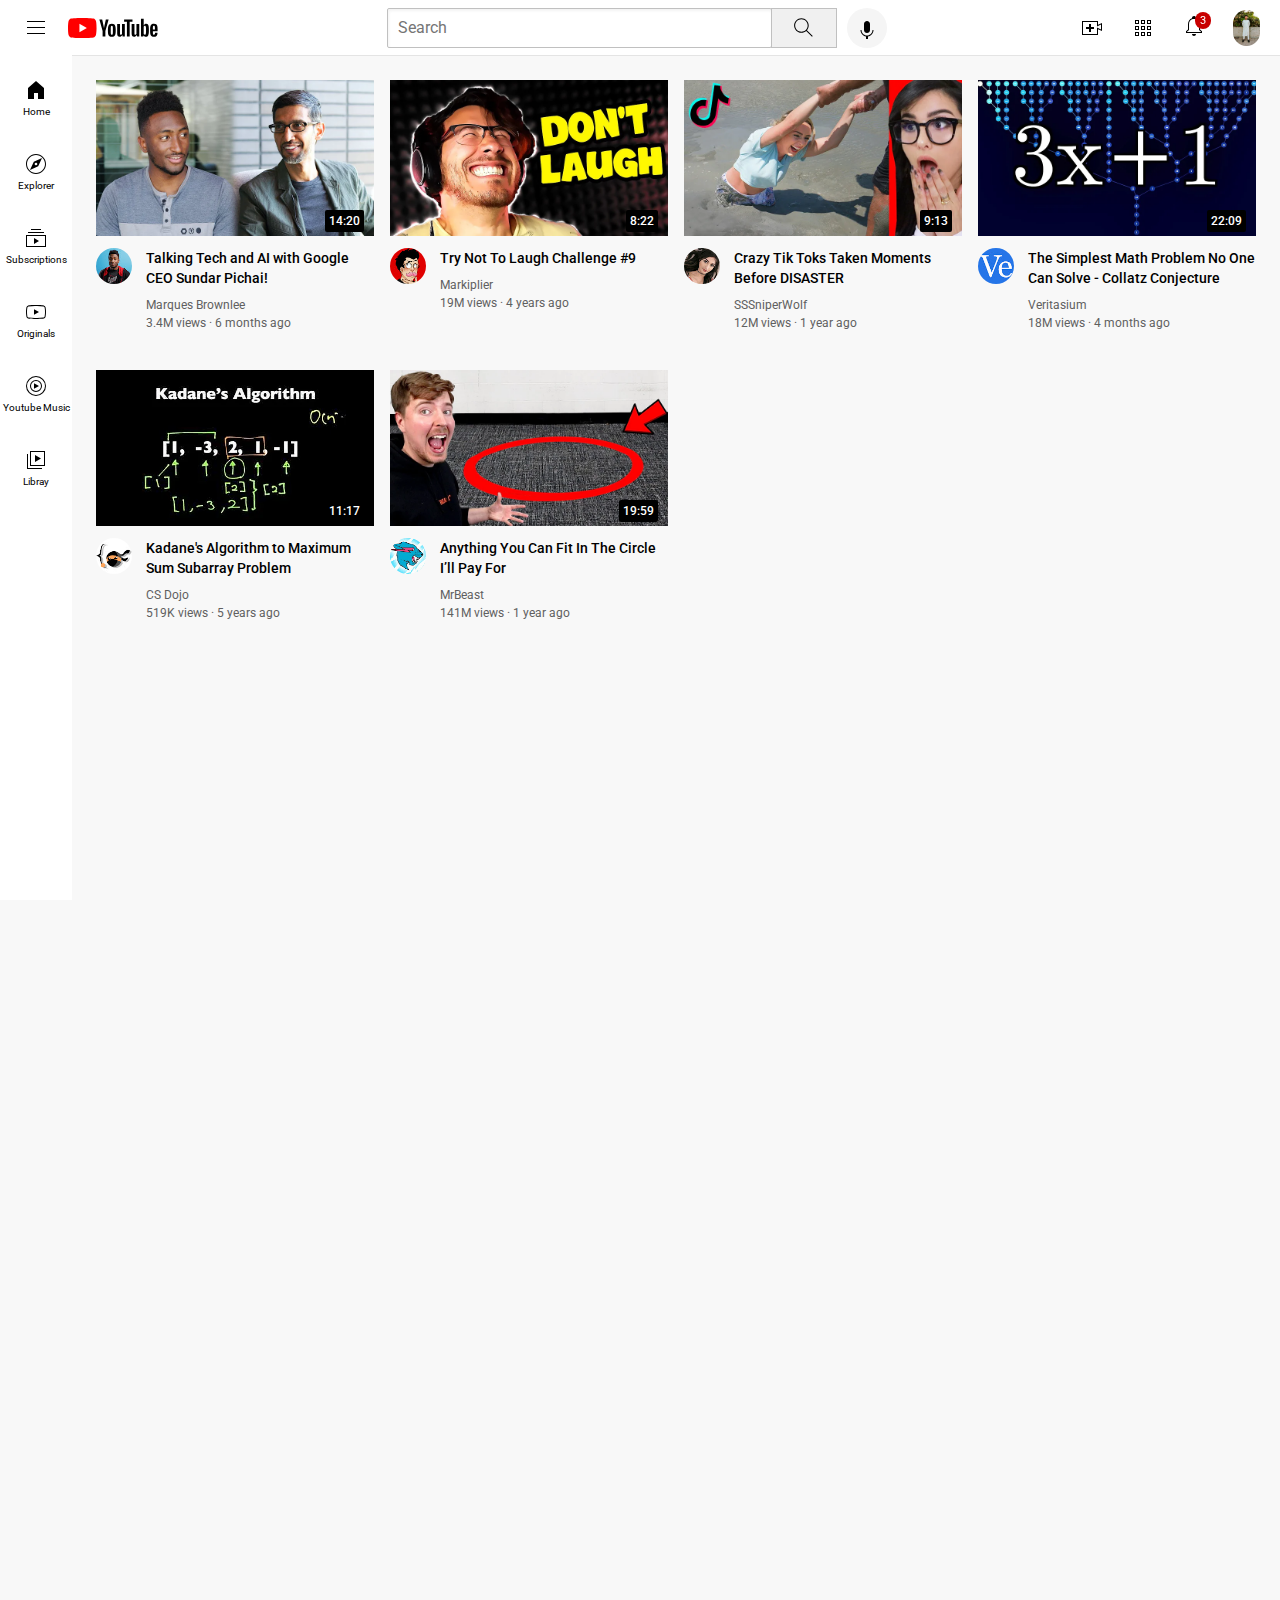
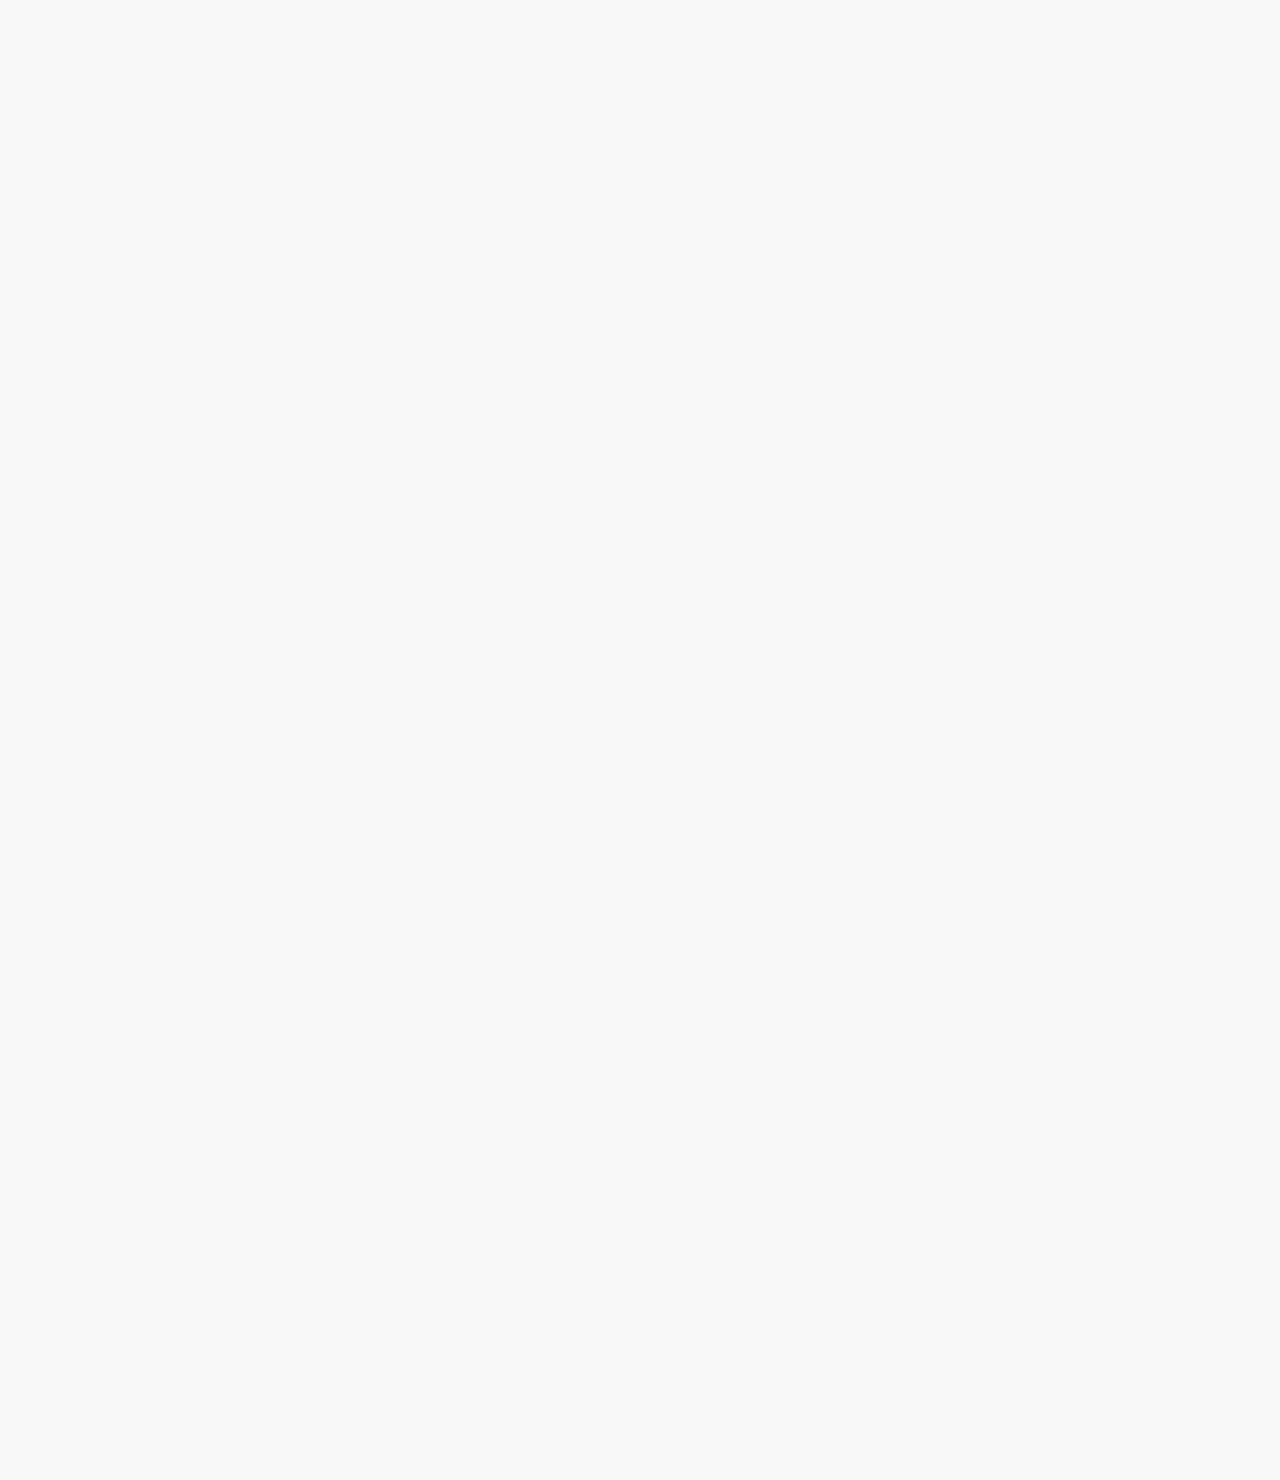
<file: index.html>
<!DOCTYPE html>
<html lang="en">
<head>
  <title>Youtube Clone</title>
  <link rel="stylesheet" href="video.css">
  <link rel="stylesheet" href="header.css">
  <link rel="stylesheet" href="general.css">
  <link rel="stylesheet" href="sidebar.css">


  <link rel="preconnect" href="https://fonts.googleapis.com">
  <link rel="preconnect" href="https://fonts.gstatic.com" crossorigin>
  <link href="https://fonts.googleapis.com/css2?family=Montserrat:wght@400;700&family=Roboto:wght@400;500;700&display=swap" rel="stylesheet">


  
</head>
<body>

  <header class="header">
    <div class="left-section">
      <img src="icons/hamburger-menu.svg" class="hamburger-menu">
      <img src="icons/youtube-logo.svg" class="youtube-logo" >
    </div>

    <div class="middle-section">
      <input type="text" placeholder="Search" class="search-bar">

      <button class="search-button">
        <img src="icons/search.svg" class="search-icon">
        <div class="tooltip">Search</div>
      </button>

      <button class="voice-search-button">
        <img src="icons/voice-search-icon.svg" class="voice-search-icon">
        <div class="tooltip">Search with your Voice</div>
      </button>
    </div>

    <div class="right-section"> 
      <div class="upload-icon-container">
        <img src="icons/upload.svg" class="upload-icon">
        <div class="tooltip">Create</div>
      </div>
      
      <img src="icons/youtube-apps.svg" class="youtube-apps-icon">
      <div class="notifications-icon-container">
        <img src="icons/notifications.svg" class="notifications-icon">
        <div class="notifications-count">3</div>
      </div>
      <img src="images/JA.jpg" class="current-user-picture">
    </div>
    
  </header>
  


  <nav class="sidebar">
    <div class="sidebar-link">
      <img src="icons/home.svg">
      <div>Home</div>
    </div>
    <div class="sidebar-link">
      <img src="icons/explore.svg">
      <div>Explorer</div>
    </div>
    <div class="sidebar-link">
      <img src="icons/subscriptions.svg">
      <div>Subscriptions</div>
    </div>
    <div class="sidebar-link">
      <img src="icons/originals.svg">
      <div>Originals</div>
    </div>
    <div class="sidebar-link">
      <img src="icons/youtube-music.svg">
      <div>Youtube Music</div>
    </div>
    <div class="sidebar-link">
      <img src="icons/library.svg">
      <div>Libray</div>
    </div>
  </nav>


  <main>
    <section class="video-grid">
      <!------------------------------- First Div ------------------------------->
     <div class="video-preview">
       <div class="thumbnail-row">
         <img src="images/thumbnail-1.webp" class="thumbnail">
         <div class="video-time">14:20</div>
       </div>
 
       <div class="video-info-grid">
         <div class="channel-picture"> 
           <img src="images/channel-1.jpeg" class="profile-picture" >
         </div>
 
         <div class="video-info">
           <p class="video-title">
             Talking Tech and AI with Google CEO Sundar Pichai!
           </p>
         
           <p class="video-author">
             Marques Brownlee
           </p>
         
         
           <p class="video-stats">
             3.4M views &middot; 6 months ago
           </p>
         </div>
       </div>    
     </div>
 
 
     <!------------------------------- Second Div ------------------------------->
     <div class="video-preview">
       <div class="thumbnail-row">
         <img src="images/thumbnail-2.webp" class="thumbnail">
         <div class="video-time">8:22</div>
       </div>
 
       <div class="video-info-grid">
         <div class="channel-picture"> 
           <img src="images/channel-2.jpeg" class="profile-picture" >
         </div>
         <div class="video-info">
           <p class="video-title">
             Try Not To Laugh Challenge #9
           </p>
         
           <p class="video-author">
             Markiplier
           </p>
         
         
           <p class="video-stats">
             19M views &middot; 4 years ago
           </p>
         </div>
       </div>    
     </div>
 
 
 
     <!------------------------------- THIRD Div ------------------------------->
     <div class="video-preview">
       <div class="thumbnail-row">
         <img src="images/thumbnail-3.webp" class="thumbnail">
         <div class="video-time">9:13</div>
       </div>
 
       <div class="video-info-grid">
         <div class="channel-picture"> 
           <img src="images/channel-3.jpeg" class="profile-picture" >
         </div>
 
         <div class="video-info">
           <p class="video-title">
             Crazy Tik Toks Taken Moments Before DISASTER
           </p>
         
           <p class="video-author">
             SSSniperWolf
           </p>
         
         
           <p class="video-stats">
             12M views &middot; 1 year ago
           </p>
         </div>
       </div>    
     </div>
 
 
     <!------------------------------- FORTH Div ------------------------------->
     <div class="video-preview">
       <div class="thumbnail-row">
         <img src="images/thumbnail-4.webp" class="thumbnail">
         <div class="video-time">22:09</div>
       </div>
 
       <div class="video-info-grid">
         <div class="channel-picture"> 
           <img src="images/channel-4.jpeg" class="profile-picture" >
         </div>
         <div class="video-info">
           <p class="video-title">
             The Simplest Math Problem No One Can Solve - Collatz Conjecture
           </p>
         
           <p class="video-author">
             Veritasium
           </p>
         
         
           <p class="video-stats">
             18M views &middot; 4 months ago
           </p>
         </div>
       </div>    
     </div>
 
 
 
     <!------------------------------- FIFTH Div ------------------------------->
     <div class="video-preview">
       <div class="thumbnail-row">
         <img src="images/thumbnail-5.webp" class="thumbnail">
         <div class="video-time">11:17</div>
       </div>
 
       <div class="video-info-grid">
         <div class="channel-picture"> 
           <img src="images/channel-5.jpeg" class="profile-picture" >
         </div>
 
         <div class="video-info">
           <p class="video-title">  
             Kadane's Algorithm to Maximum Sum Subarray Problem
           </p>
         
           <p class="video-author">
             CS Dojo
           </p>
         
         
           <p class="video-stats">
             519K views &middot; 5 years ago
           </p>
         </div>
       </div>    
     </div>
 
 
     <!------------------------------- SIXTH Div ------------------------------->
     <div class="video-preview">
       <div class="thumbnail-row">
         <img src="images/thumbnail-6.webp" class="thumbnail">
         <div class="video-time">19:59</div>
       </div>
 
       <div class="video-info-grid">
         <div class="channel-picture"> 
           <img src="images/channel-6.jpeg" class="profile-picture" >
         </div>
         <div class="video-info">
           <p class="video-title">
             Anything You Can Fit In The Circle I’ll Pay For
           </p>
         
           <p class="video-author">
             MrBeast
           </p>
         
         
           <p class="video-stats">
             141M views &middot; 1 year ago
           </p>
         </div>
       </div>    
     </div>
    </section>
  </main>
 
 



</body>
</html>
</file>
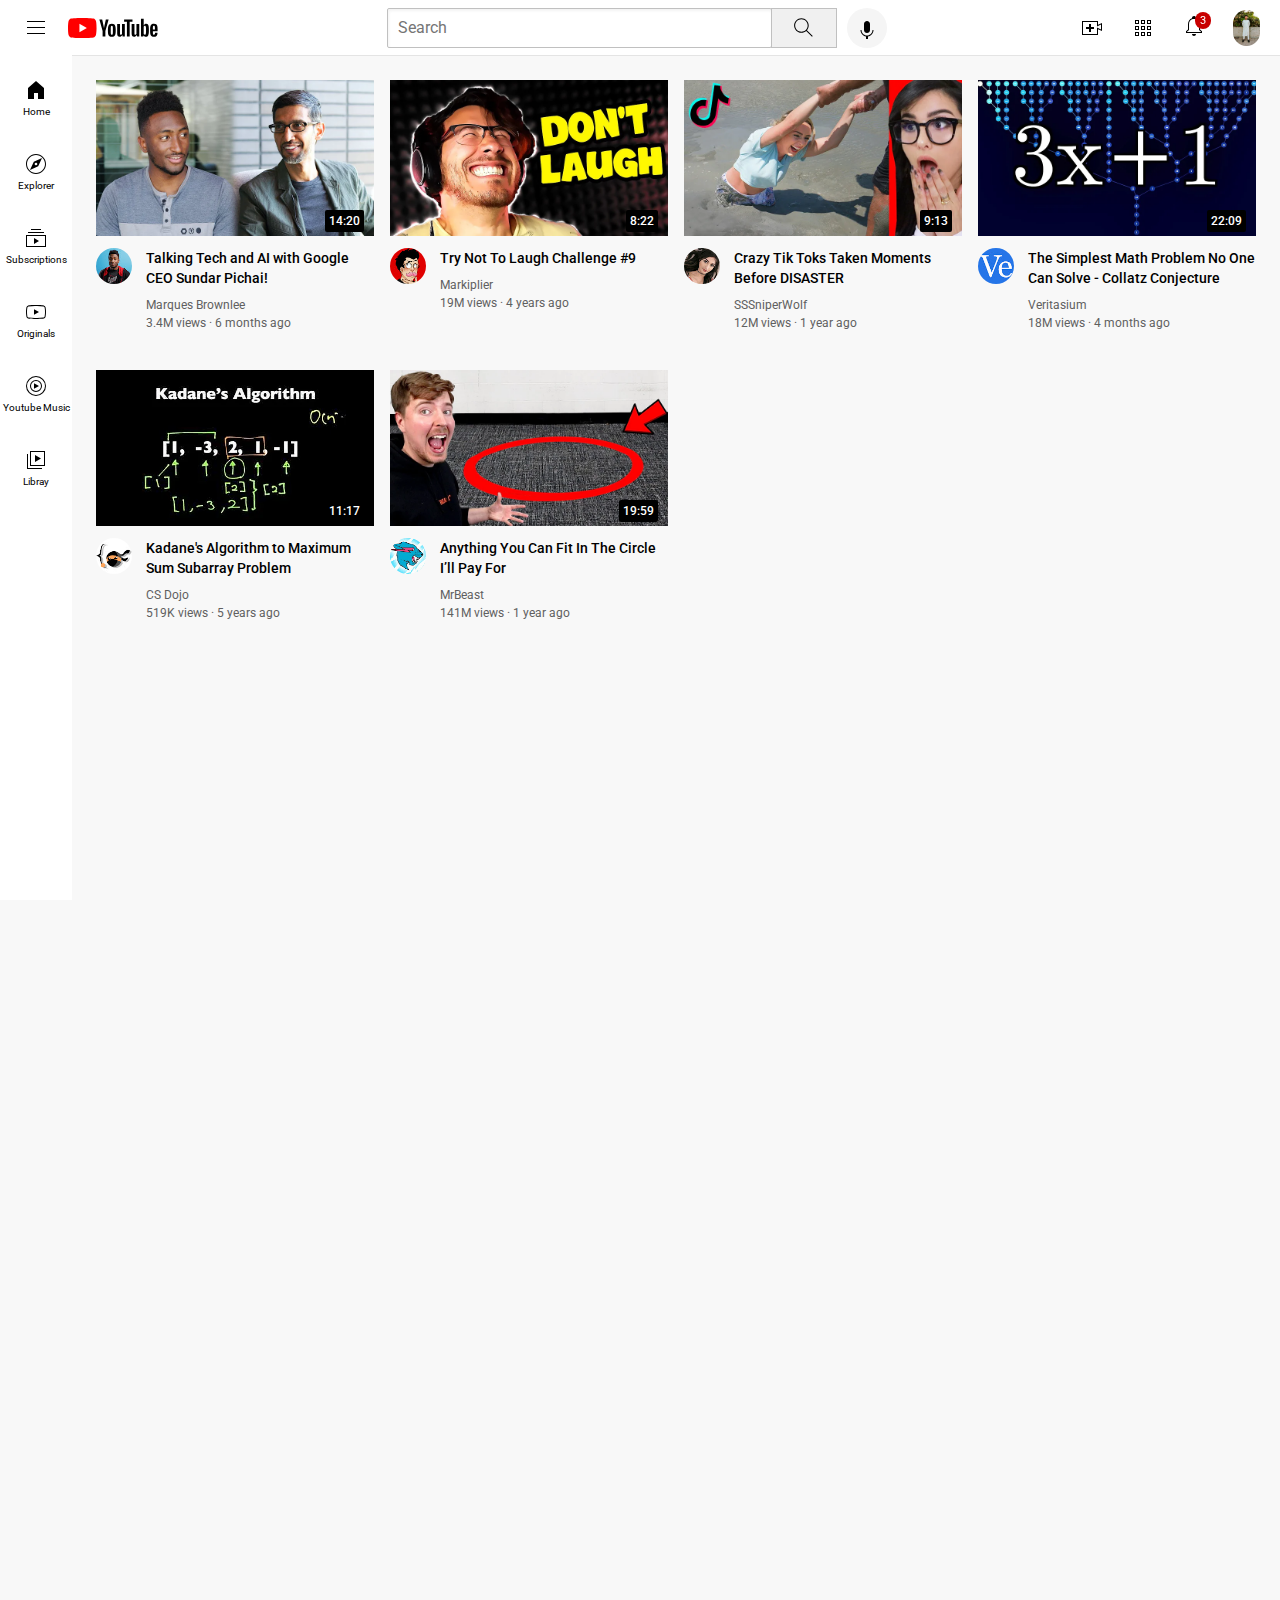
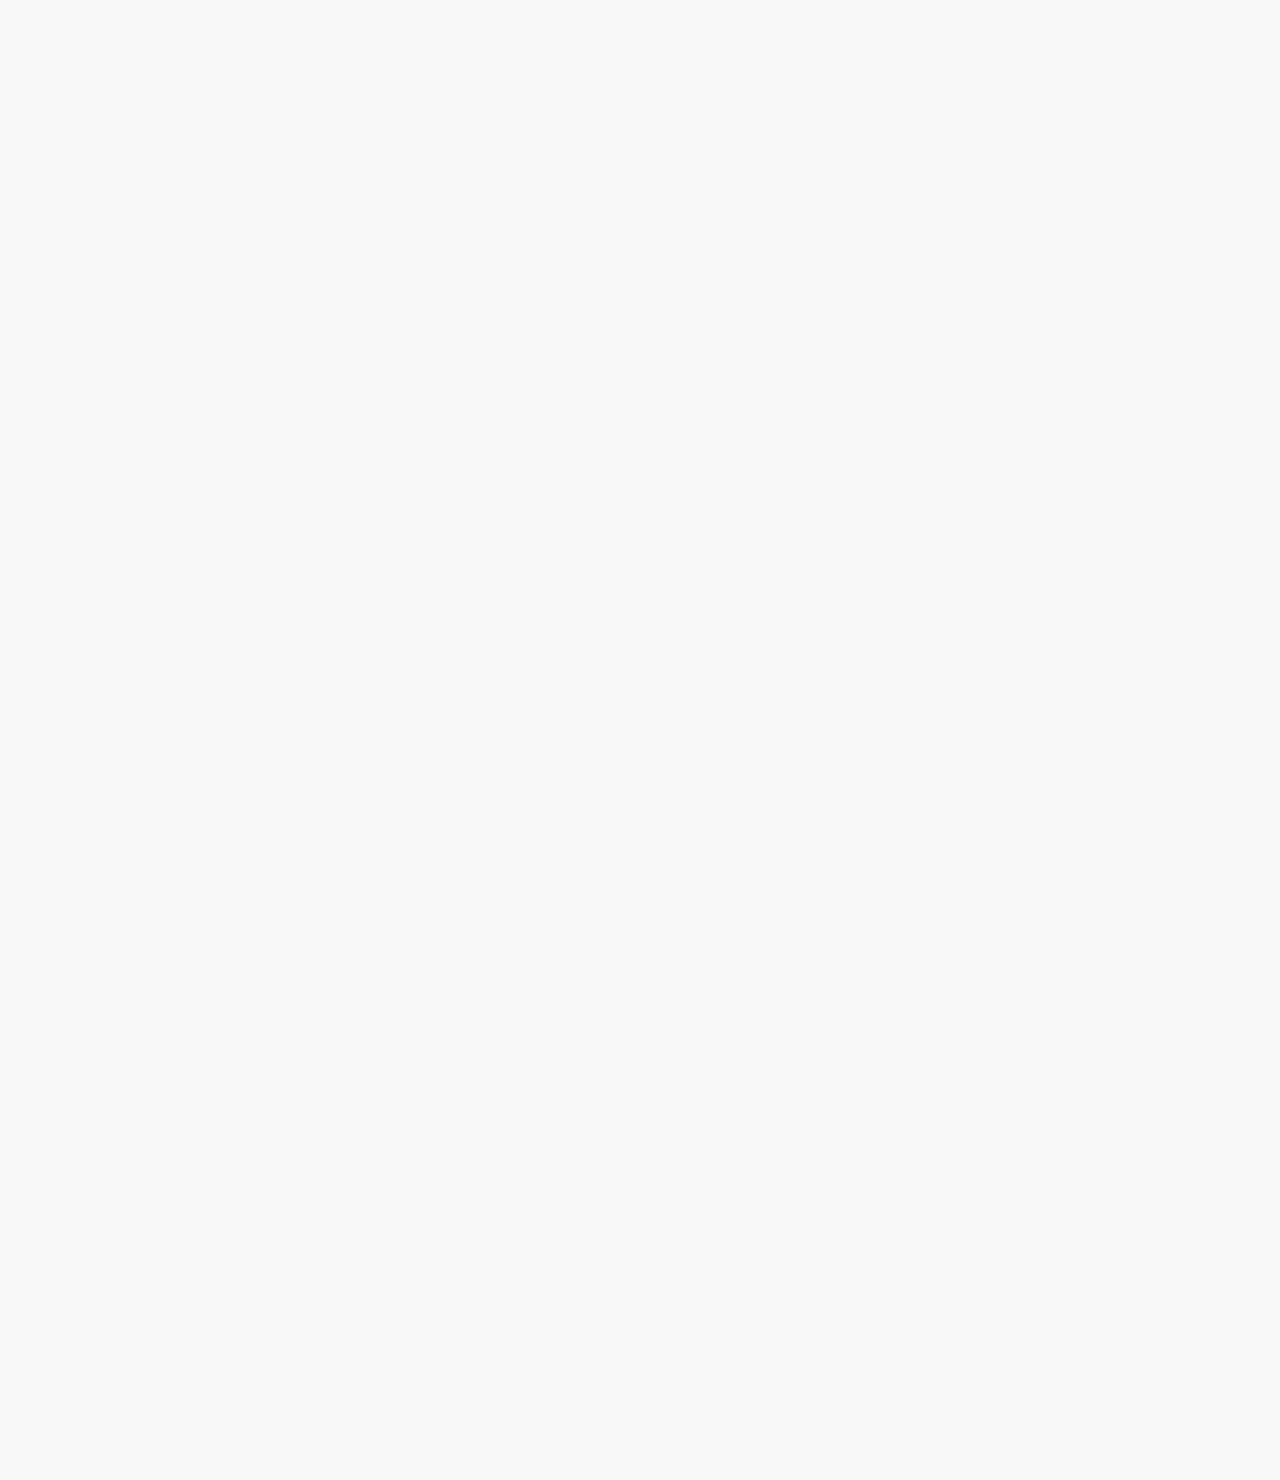
<file: Youtube Clone.html>
<!DOCTYPE html>
<html lang="en">
<head>
  <title>Youtube Clone</title>
  <link rel="stylesheet" href="video.css">
  <link rel="stylesheet" href="header.css">
  <link rel="stylesheet" href="general.css">
  <link rel="stylesheet" href="sidebar.css">


  <link rel="preconnect" href="https://fonts.googleapis.com">
  <link rel="preconnect" href="https://fonts.gstatic.com" crossorigin>
  <link href="https://fonts.googleapis.com/css2?family=Montserrat:wght@400;700&family=Roboto:wght@400;500;700&display=swap" rel="stylesheet">


  
</head>
<body>

  <header class="header">
    <div class="left-section">
      <img src="icons/hamburger-menu.svg" class="hamburger-menu">
      <img src="icons/youtube-logo.svg" class="youtube-logo" >
    </div>

    <div class="middle-section">
      <input type="text" placeholder="Search" class="search-bar">

      <button class="search-button">
        <img src="icons/search.svg" class="search-icon">
        <div class="tooltip">Search</div>
      </button>

      <button class="voice-search-button">
        <img src="icons/voice-search-icon.svg" class="voice-search-icon">
        <div class="tooltip">Search with your Voice</div>
      </button>
    </div>

    <div class="right-section"> 
      <div class="upload-icon-container">
        <img src="icons/upload.svg" class="upload-icon">
        <div class="tooltip">Create</div>
      </div>
      
      <img src="icons/youtube-apps.svg" class="youtube-apps-icon">
      <div class="notifications-icon-container">
        <img src="icons/notifications.svg" class="notifications-icon">
        <div class="notifications-count">3</div>
      </div>
      <img src="images/JA.jpg" class="current-user-picture">
    </div>
    
  </header>
  


  <nav class="sidebar">
    <div class="sidebar-link">
      <img src="icons/home.svg">
      <div>Home</div>
    </div>
    <div class="sidebar-link">
      <img src="icons/explore.svg">
      <div>Explorer</div>
    </div>
    <div class="sidebar-link">
      <img src="icons/subscriptions.svg">
      <div>Subscriptions</div>
    </div>
    <div class="sidebar-link">
      <img src="icons/originals.svg">
      <div>Originals</div>
    </div>
    <div class="sidebar-link">
      <img src="icons/youtube-music.svg">
      <div>Youtube Music</div>
    </div>
    <div class="sidebar-link">
      <img src="icons/library.svg">
      <div>Libray</div>
    </div>
  </nav>


  <main>
    <section class="video-grid">
      <!------------------------------- First Div ------------------------------->
     <div class="video-preview">
       <div class="thumbnail-row">
         <img src="images/thumbnail-1.webp" class="thumbnail">
         <div class="video-time">14:20</div>
       </div>
 
       <div class="video-info-grid">
         <div class="channel-picture"> 
           <img src="images/channel-1.jpeg" class="profile-picture" >
         </div>
 
         <div class="video-info">
           <p class="video-title">
             Talking Tech and AI with Google CEO Sundar Pichai!
           </p>
         
           <p class="video-author">
             Marques Brownlee
           </p>
         
         
           <p class="video-stats">
             3.4M views &middot; 6 months ago
           </p>
         </div>
       </div>    
     </div>
 
 
     <!------------------------------- Second Div ------------------------------->
     <div class="video-preview">
       <div class="thumbnail-row">
         <img src="images/thumbnail-2.webp" class="thumbnail">
         <div class="video-time">8:22</div>
       </div>
 
       <div class="video-info-grid">
         <div class="channel-picture"> 
           <img src="images/channel-2.jpeg" class="profile-picture" >
         </div>
         <div class="video-info">
           <p class="video-title">
             Try Not To Laugh Challenge #9
           </p>
         
           <p class="video-author">
             Markiplier
           </p>
         
         
           <p class="video-stats">
             19M views &middot; 4 years ago
           </p>
         </div>
       </div>    
     </div>
 
 
 
     <!------------------------------- THIRD Div ------------------------------->
     <div class="video-preview">
       <div class="thumbnail-row">
         <img src="images/thumbnail-3.webp" class="thumbnail">
         <div class="video-time">9:13</div>
       </div>
 
       <div class="video-info-grid">
         <div class="channel-picture"> 
           <img src="images/channel-3.jpeg" class="profile-picture" >
         </div>
 
         <div class="video-info">
           <p class="video-title">
             Crazy Tik Toks Taken Moments Before DISASTER
           </p>
         
           <p class="video-author">
             SSSniperWolf
           </p>
         
         
           <p class="video-stats">
             12M views &middot; 1 year ago
           </p>
         </div>
       </div>    
     </div>
 
 
     <!------------------------------- FORTH Div ------------------------------->
     <div class="video-preview">
       <div class="thumbnail-row">
         <img src="images/thumbnail-4.webp" class="thumbnail">
         <div class="video-time">22:09</div>
       </div>
 
       <div class="video-info-grid">
         <div class="channel-picture"> 
           <img src="images/channel-4.jpeg" class="profile-picture" >
         </div>
         <div class="video-info">
           <p class="video-title">
             The Simplest Math Problem No One Can Solve - Collatz Conjecture
           </p>
         
           <p class="video-author">
             Veritasium
           </p>
         
         
           <p class="video-stats">
             18M views &middot; 4 months ago
           </p>
         </div>
       </div>    
     </div>
 
 
 
     <!------------------------------- FIFTH Div ------------------------------->
     <div class="video-preview">
       <div class="thumbnail-row">
         <img src="images/thumbnail-5.webp" class="thumbnail">
         <div class="video-time">11:17</div>
       </div>
 
       <div class="video-info-grid">
         <div class="channel-picture"> 
           <img src="images/channel-5.jpeg" class="profile-picture" >
         </div>
 
         <div class="video-info">
           <p class="video-title">  
             Kadane's Algorithm to Maximum Sum Subarray Problem
           </p>
         
           <p class="video-author">
             CS Dojo
           </p>
         
         
           <p class="video-stats">
             519K views &middot; 5 years ago
           </p>
         </div>
       </div>    
     </div>
 
 
     <!------------------------------- SIXTH Div ------------------------------->
     <div class="video-preview">
       <div class="thumbnail-row">
         <img src="images/thumbnail-6.webp" class="thumbnail">
         <div class="video-time">19:59</div>
       </div>
 
       <div class="video-info-grid">
         <div class="channel-picture"> 
           <img src="images/channel-6.jpeg" class="profile-picture" >
         </div>
         <div class="video-info">
           <p class="video-title">
             Anything You Can Fit In The Circle I’ll Pay For
           </p>
         
           <p class="video-author">
             MrBeast
           </p>
         
         
           <p class="video-stats">
             141M views &middot; 1 year ago
           </p>
         </div>
       </div>    
     </div>
    </section>
  </main>
 
 



</body>
</html>
</file>
<file: video.css>
.thumbnail
{
  width: 100%;  
}
.video-title
{
  margin-top: 0px;
  font-size: 14px;
  font-weight: 500;
  line-height: 20px;
  margin-bottom: 10px;
}

.profile-picture
{
  width:36px;
  border-radius: 40px;
}
.thumbnail-row
{
  margin-bottom: 8px;
  position: relative;
}
.video-author
{
  font-size: 12px;
  color: rgb(96, 96, 96);
  margin-bottom: 4px;
}
.video-stats
{
  font-size: 12px;
  color: rgb(96, 96, 96);
}
.video-info-grid
{
  display: grid;
  grid-template-columns: 50px 1fr;
}
.video-grid
{
  display: grid;
  grid-template-columns: 1fr 1fr 1fr;
  column-gap: 16px;
  row-gap: 40px;
}
/*--------------------------- Code To Make Responsive ---------------------------------*/
@media(max-width: 750px)
{
  .video-grid
  {
    grid-template-columns: 1fr 1fr;
  }
}

@media(min-width: 751px) and (max-width: 999px)
{
  .video-grid
  {
    grid-template-columns: 1fr 1fr 1fr;
  }
}

@media(min-width: 1000px)
{
  .video-grid
  {
    grid-template-columns: 1fr 1fr 1fr 1fr;
  }
}
/*--------------------------- Code To Make Responsive ---------------------------------*/

.video-time
{
  background-color: black;
  color: white;
  position: absolute;
  bottom: 8px;
  right: 10px;
  font-family: Roboto, Arial;
  font-size: 12px;
  font-weight: 500;
  padding: 4px;
  border-radius: 2px;
}
</file>
<file: header.css>
.header
{
  height: 55px;
  display: flex;
  background-color: white;
  flex-direction: row;
  justify-content: space-between;
  position: fixed;
  top: 0;
  left: 0;
  right: 0;
  border-bottom: 1px solid rgb(228, 228, 228);
  z-index: 100;
}
.search-bar
{
  flex: 1;
  height: 36px;
  width: 0;
  padding-left: 10px;
  font-size: 16px;
  border: 1px solid rgb(192, 192, 192);
  border-radius: 2px;
  box-shadow: inset 1px 2px 3px rgba(0, 0, 0, 0.05);
}
.search-bar::placeholder
{
  font-family: Roboto, Arial;
  font-size: 16px;
}
.left-section
{
  display: flex;
  align-items: center;
}
.middle-section
{
  flex: 1;
  margin-left: 70px;
  margin-right: 35px;
  max-width: 500px;
  display: flex;
  align-items: center;
}
.right-section
{
  width: 180px;
  display: flex;
  margin-right: 20px;
  align-items: center;
  justify-content: space-between;
  flex-shrink: 0;

}
.hamburger-menu
{
  height: 24px;
  margin-left: 24px;
  margin-right: 20px;
}
.youtube-logo
{
  height: 20px;
}
.search-button
{
  height: 40px;
  width: 66px;
  background-color: rgb(240, 240, 240);
  border: 1px solid rgb(192, 192, 192);
  margin-left: -1px;
  margin-right: 10px;
  position: relative;
}
.search-button .tooltip,
.voice-search-button .tooltip,
.upload-icon-container .tooltip
{
  font-family: Roboto,Arial;
  position: absolute;
  background-color: gray;
  color: white;
  padding: 4px 8px;
  border-radius: 2px;
  font-size: 12px;
  bottom: -30px;
  opacity: 0;
  transition: 0.15s;
  pointer-events: none;
  white-space: nowrap;
}
.search-button:hover .tooltip,
.voice-search-button:hover .tooltip,
.upload-icon-container:hover .tooltip
{
  opacity: 1;
}
.voice-search-button
{
  height: 40px;
  width: 40px;
  border-radius: 20px;
  border: none;
  background-color: rgb(245, 245, 245);
}
.search-button,
.voice-search-button,
.upload-icon-container
{
  position: relative;
  display: flex;
  justify-content: center;
  align-items: center;
}
.search-icon
{
  height: 25px;
}
.voice-search-icon
{
  height: 24px;
  margin-top: 4px;
}
.upload-icon
{
  height: 24px;
}
.youtube-apps-icon
{
  height: 24px;
}
.notifications-icon
{
  height: 24px;
}
.current-user-picture
{
  height: 36px;
  border-radius: 20px;
}
.notifications-icon-container
{
  position: relative;
}
.notifications-count
{
  position: absolute;
  top: -2px;
  right: -5px;
  background-color: rgb(200, 0, 0);
  color: white;
  font-family: Roboto,Arial;
  font-size: 11px;
  padding: 2px 5px;
  border-radius: 10px;
}
</file>
<file: general.css>
p
{
  font-family: Roboto, Arial ;
  margin-top: 0px;
  margin-bottom: 0px;
}
body
{
  margin: 0;
  padding-top: 80px;
  padding-left: 96px;
  padding-right: 24px;
  height: 3000px;
  background-color: rgb(248, 248, 248);
}
</file>
<file: sidebar.css>
.sidebar
{
  position: fixed;
  left: 0;
  bottom: 0;
  top: 55px;
  background-color: white;
  width: 72px;
  z-index: 200;
  padding-top: 5px;
}
.sidebar-link
{
  height: 74px;
  display: flex;
  justify-content: center;
  align-items: center;
  flex-direction: column;
  cursor: pointer;
}
.sidebar-link:hover
{
  background-color: rgb(235, 235, 235);
}
.sidebar-link img
{
  height: 24px;
  margin-bottom: 4px;
}
.sidebar-link div
{
  font-family: Roboto, Arial;
  font-size: 10px;
}
</file>
